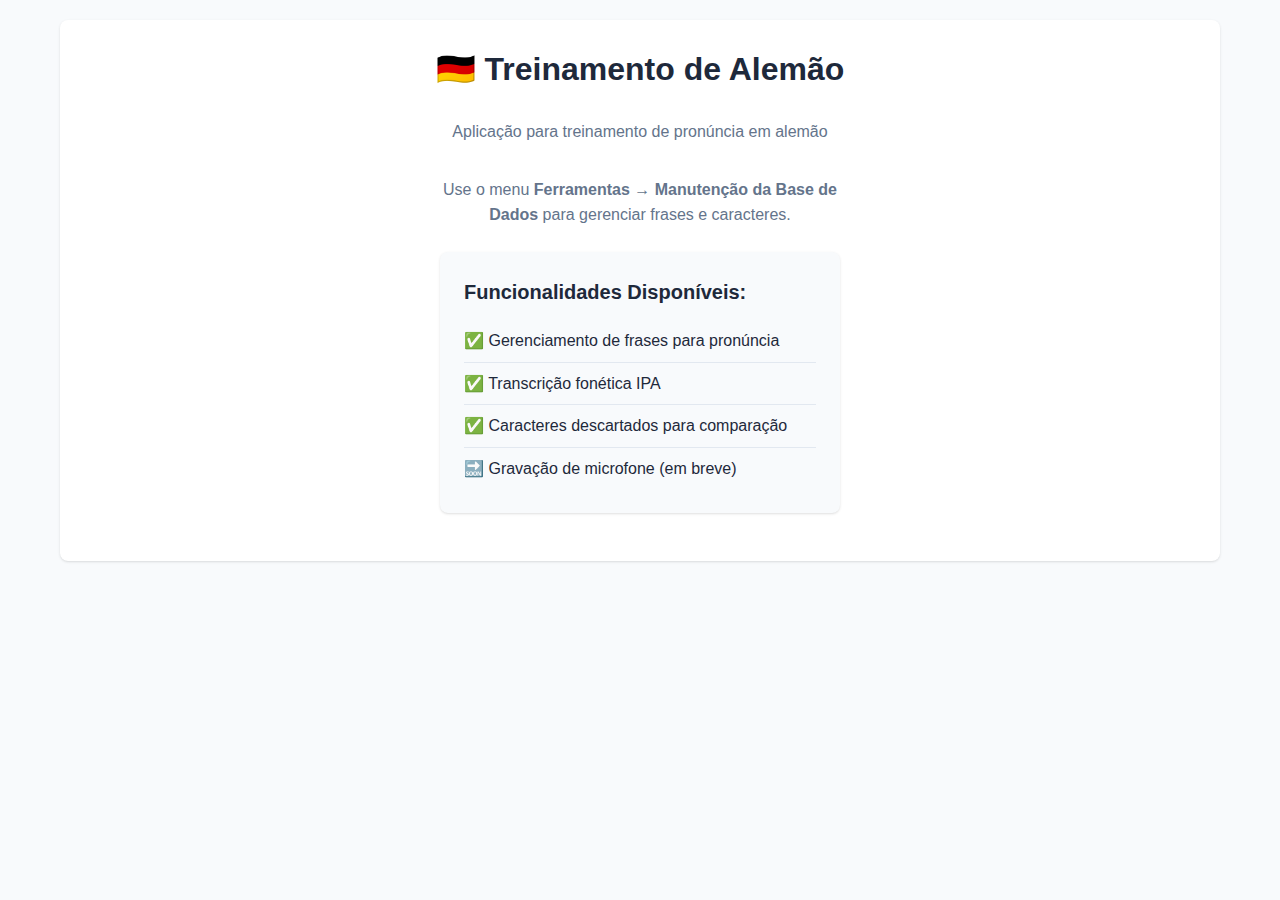
<file: src/web/index.html>
<!DOCTYPE html>
<html lang="pt-BR">
<head>
    <meta charset="UTF-8">
    <meta name="viewport" content="width=device-width, initial-scale=1.0">
    <title>Treinamento de Alemão</title>
    <link rel="stylesheet" href="css/styles.css">
</head>
<body>
    <div class="container">
        <div class="card text-center fade-in">
            <h1>🇩🇪 Treinamento de Alemão</h1>
            <p style="color: var(--text-secondary); margin-bottom: 2rem;">
                Aplicação para treinamento de pronúncia em alemão
            </p>
            
            <div style="max-width: 400px; margin: 0 auto;">
                <p style="margin-bottom: 1.5rem; color: var(--text-secondary);">
                    Use o menu <strong>Ferramentas → Manutenção da Base de Dados</strong> para gerenciar frases e caracteres.
                </p>
                
                <div class="card" style="background: var(--background); text-align: left;">
                    <h3>Funcionalidades Disponíveis:</h3>
                    <ul style="list-style: none; padding: 0;">
                        <li style="padding: 0.5rem 0; border-bottom: 1px solid var(--border-color);">
                            ✅ Gerenciamento de frases para pronúncia
                        </li>
                        <li style="padding: 0.5rem 0; border-bottom: 1px solid var(--border-color);">
                            ✅ Transcrição fonética IPA
                        </li>
                        <li style="padding: 0.5rem 0; border-bottom: 1px solid var(--border-color);">
                            ✅ Caracteres descartados para comparação
                        </li>
                        <li style="padding: 0.5rem 0;">
                            🔜 Gravação de microfone (em breve)
                        </li>
                    </ul>
                </div>
            </div>
        </div>
    </div>
</body>
</html>
</file>
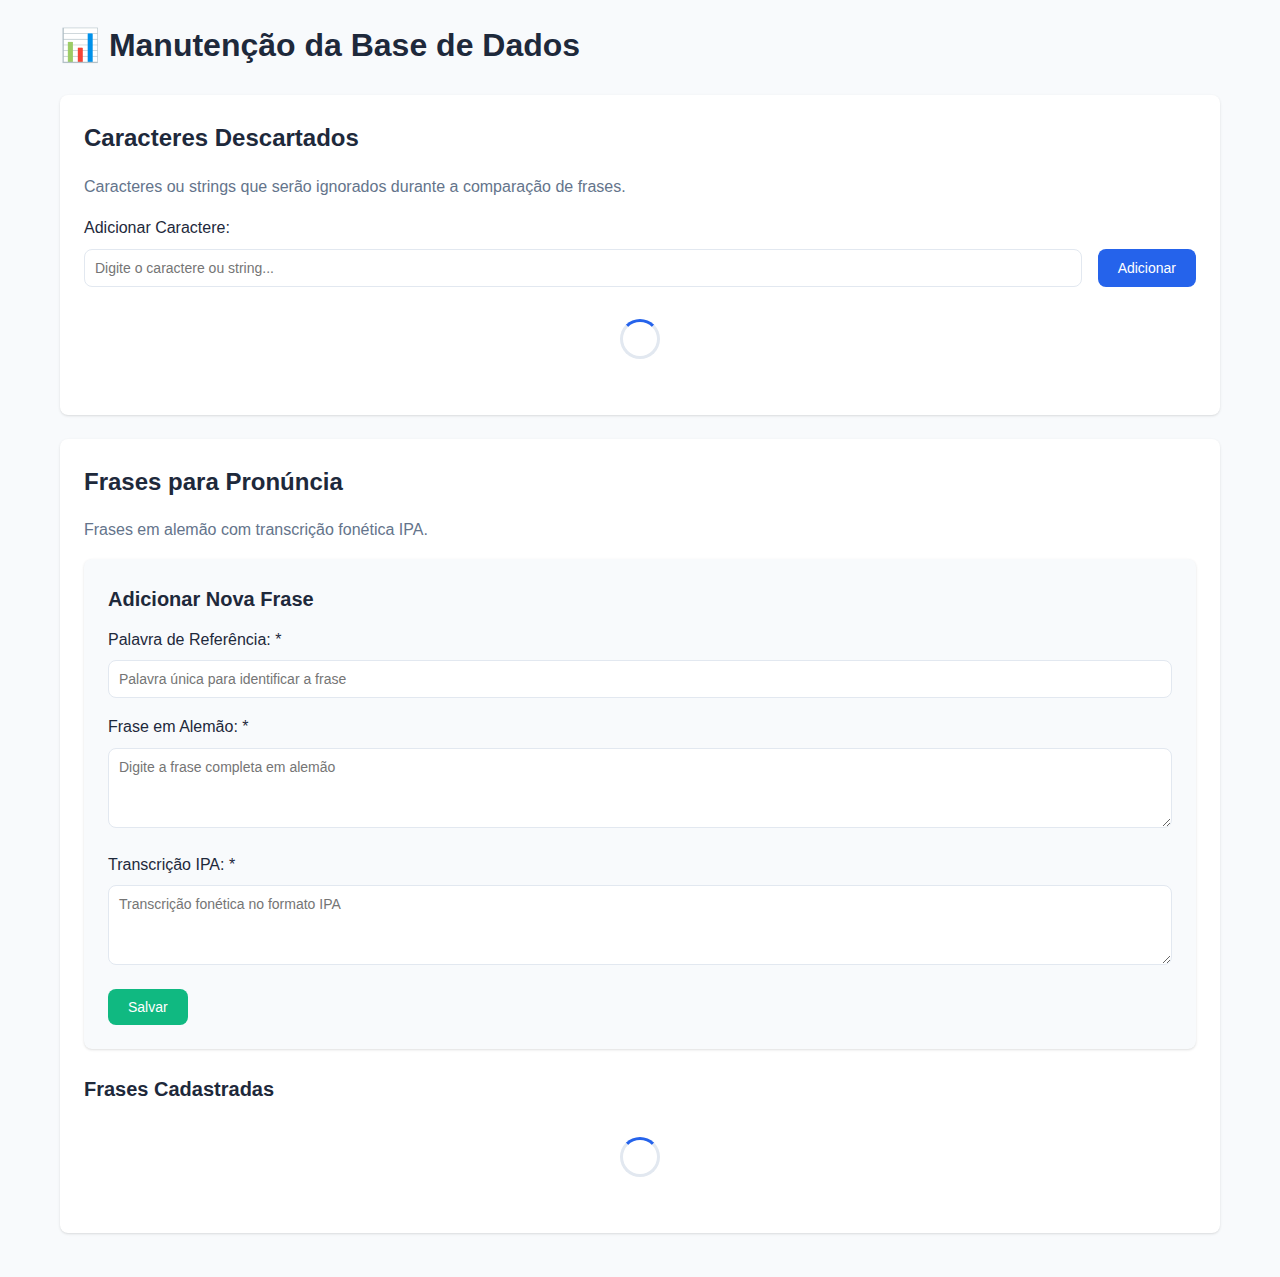
<file: src/web/database_manager.html>
<!DOCTYPE html>
<html lang="pt-BR">

<head>
    <meta charset="UTF-8">
    <meta name="viewport" content="width=device-width, initial-scale=1.0">
    <title>Manutenção da Base de Dados - Treinamento de Alemão</title>
    <link rel="stylesheet" href="css/styles.css">
    <script src="qrc:///qtwebchannel/qwebchannel.js"></script>
</head>

<body>
    <div class="container">
        <h1>📊 Manutenção da Base de Dados</h1>

        <!-- Alert Messages -->
        <div id="alertContainer"></div>

        <!-- Discarded Characters Section -->
        <div class="card fade-in">
            <h2>Caracteres Descartados</h2>
            <p style="color: var(--text-secondary); margin-bottom: 1rem;">
                Caracteres ou strings que serão ignorados durante a comparação de frases.
            </p>

            <div class="form-group">
                <label for="newCharacter">Adicionar Caractere:</label>
                <div class="flex gap-2">
                    <input type="text" id="newCharacter" placeholder="Digite o caractere ou string...">
                    <button class="btn btn-primary" onclick="addCharacter()">Adicionar</button>
                </div>
            </div>

            <div id="charactersList" class="mt-2">
                <div class="spinner"></div>
            </div>
        </div>

        <!-- Phrases Section -->
        <div class="card fade-in">
            <h2>Frases para Pronúncia</h2>
            <p style="color: var(--text-secondary); margin-bottom: 1rem;">
                Frases em alemão com transcrição fonética IPA.
            </p>

            <!-- Add/Edit Form -->
            <div class="card" style="background: var(--background);">
                <h3 id="formTitle">Adicionar Nova Frase</h3>
                <form id="phraseForm" onsubmit="savePhraseForm(event)">
                    <div class="form-group">
                        <label for="palavraReferencia">Palavra de Referência: *</label>
                        <input type="text" id="palavraReferencia" required
                            placeholder="Palavra única para identificar a frase">
                    </div>

                    <div class="form-group">
                        <label for="frase">Frase em Alemão: *</label>
                        <textarea id="frase" required placeholder="Digite a frase completa em alemão"></textarea>
                    </div>

                    <div class="form-group">
                        <label for="transcricaoIpa">Transcrição IPA: *</label>
                        <textarea id="transcricaoIpa" required
                            placeholder="Transcrição fonética no formato IPA"></textarea>
                    </div>

                    <div class="flex gap-2">
                        <button type="submit" class="btn btn-success" id="saveBtn">Salvar</button>
                        <button type="button" class="btn btn-secondary" onclick="cancelEdit()" id="cancelBtn"
                            style="display: none;">Cancelar</button>
                    </div>
                </form>
            </div>

            <!-- Phrases Table -->
            <div class="mt-3">
                <h3>Frases Cadastradas</h3>
                <div id="phrasesTable">
                    <div class="spinner"></div>
                </div>
            </div>
        </div>
    </div>

    <script src="js/app.js"></script>
</body>

</html>
</file>
<file: src/web/css/styles.css>
/* CSS Reset and Base Styles */
* {
    margin: 0;
    padding: 0;
    box-sizing: border-box;
}

/* CSS Variables for Theme */
:root {
    --primary-color: #2563eb;
    --primary-hover: #1d4ed8;
    --secondary-color: #64748b;
    --success-color: #10b981;
    --danger-color: #ef4444;
    --warning-color: #f59e0b;
    --background: #f8fafc;
    --surface: #ffffff;
    --text-primary: #1e293b;
    --text-secondary: #64748b;
    --border-color: #e2e8f0;
    --shadow: 0 1px 3px 0 rgb(0 0 0 / 0.1), 0 1px 2px -1px rgb(0 0 0 / 0.1);
    --shadow-lg: 0 10px 15px -3px rgb(0 0 0 / 0.1), 0 4px 6px -4px rgb(0 0 0 / 0.1);
    --radius: 8px;
    --transition: all 0.2s ease;
}

body {
    font-family: 'Segoe UI', Tahoma, Geneva, Verdana, sans-serif;
    background: var(--background);
    color: var(--text-primary);
    line-height: 1.6;
    padding: 20px;
}

/* Container */
.container {
    max-width: 1200px;
    margin: 0 auto;
    padding: 0 20px;
}

/* Typography */
h1 {
    font-size: 2rem;
    font-weight: 700;
    color: var(--text-primary);
    margin-bottom: 1.5rem;
}

h2 {
    font-size: 1.5rem;
    font-weight: 600;
    color: var(--text-primary);
    margin-bottom: 1rem;
}

h3 {
    font-size: 1.25rem;
    font-weight: 600;
    color: var(--text-primary);
    margin-bottom: 0.75rem;
}

/* Card */
.card {
    background: var(--surface);
    border-radius: var(--radius);
    box-shadow: var(--shadow);
    padding: 1.5rem;
    margin-bottom: 1.5rem;
    transition: var(--transition);
}

.card:hover {
    box-shadow: var(--shadow-lg);
}

/* Buttons */
.btn {
    display: inline-flex;
    align-items: center;
    justify-content: center;
    padding: 0.625rem 1.25rem;
    font-size: 0.875rem;
    font-weight: 500;
    border-radius: var(--radius);
    border: none;
    cursor: pointer;
    transition: var(--transition);
    text-decoration: none;
    gap: 0.5rem;
}

.btn:disabled {
    opacity: 0.5;
    cursor: not-allowed;
}

.btn-primary {
    background: var(--primary-color);
    color: white;
}

.btn-primary:hover:not(:disabled) {
    background: var(--primary-hover);
    transform: translateY(-1px);
}

.btn-success {
    background: var(--success-color);
    color: white;
}

.btn-success:hover:not(:disabled) {
    background: #059669;
    transform: translateY(-1px);
}

.btn-danger {
    background: var(--danger-color);
    color: white;
}

.btn-danger:hover:not(:disabled) {
    background: #dc2626;
    transform: translateY(-1px);
}

.btn-secondary {
    background: var(--secondary-color);
    color: white;
}

.btn-secondary:hover:not(:disabled) {
    background: #475569;
    transform: translateY(-1px);
}

/* Forms */
.form-group {
    margin-bottom: 1rem;
}

label {
    display: block;
    font-weight: 500;
    margin-bottom: 0.5rem;
    color: var(--text-primary);
}

input[type="text"],
textarea {
    width: 100%;
    padding: 0.625rem;
    border: 1px solid var(--border-color);
    border-radius: var(--radius);
    font-size: 0.875rem;
    transition: var(--transition);
    font-family: inherit;
}

input[type="text"]:focus,
textarea:focus {
    outline: none;
    border-color: var(--primary-color);
    box-shadow: 0 0 0 3px rgba(37, 99, 235, 0.1);
}

textarea {
    resize: vertical;
    min-height: 80px;
}

/* Table */
table {
    width: 100%;
    border-collapse: collapse;
    background: var(--surface);
    border-radius: var(--radius);
    overflow: hidden;
}

thead {
    background: var(--background);
}

th {
    padding: 0.75rem;
    text-align: left;
    font-weight: 600;
    color: var(--text-primary);
    font-size: 0.875rem;
}

td {
    padding: 0.75rem;
    border-top: 1px solid var(--border-color);
    font-size: 0.875rem;
}

tr:hover {
    background: var(--background);
}

/* Lists */
.list {
    list-style: none;
}

.list-item {
    display: flex;
    align-items: center;
    justify-content: space-between;
    padding: 0.75rem;
    border: 1px solid var(--border-color);
    border-radius: var(--radius);
    margin-bottom: 0.5rem;
    background: var(--surface);
    transition: var(--transition);
}

.list-item:hover {
    background: var(--background);
    border-color: var(--primary-color);
}

/* Badges */
.badge {
    display: inline-block;
    padding: 0.25rem 0.75rem;
    font-size: 0.75rem;
    font-weight: 500;
    border-radius: 9999px;
    background: var(--background);
    color: var(--text-secondary);
}

/* Alerts */
.alert {
    padding: 1rem;
    border-radius: var(--radius);
    margin-bottom: 1rem;
    font-size: 0.875rem;
}

.alert-success {
    background: #d1fae5;
    color: #065f46;
    border: 1px solid #6ee7b7;
}

.alert-error {
    background: #fee2e2;
    color: #991b1b;
    border: 1px solid #fca5a5;
}

.alert-warning {
    background: #fef3c7;
    color: #92400e;
    border: 1px solid #fcd34d;
}

/* Utility Classes */
.mt-1 { margin-top: 0.5rem; }
.mt-2 { margin-top: 1rem; }
.mt-3 { margin-top: 1.5rem; }
.mb-1 { margin-bottom: 0.5rem; }
.mb-2 { margin-bottom: 1rem; }
.mb-3 { margin-bottom: 1.5rem; }

.flex {
    display: flex;
}

.flex-col {
    flex-direction: column;
}

.items-center {
    align-items: center;
}

.justify-between {
    justify-content: space-between;
}

.gap-2 {
    gap: 1rem;
}

.text-center {
    text-align: center;
}

/* Animations */
@keyframes fadeIn {
    from {
        opacity: 0;
        transform: translateY(10px);
    }
    to {
        opacity: 1;
        transform: translateY(0);
    }
}

.fade-in {
    animation: fadeIn 0.3s ease;
}

/* Loading Spinner */
.spinner {
    border: 3px solid var(--border-color);
    border-top: 3px solid var(--primary-color);
    border-radius: 50%;
    width: 40px;
    height: 40px;
    animation: spin 1s linear infinite;
    margin: 2rem auto;
}

@keyframes spin {
    0% { transform: rotate(0deg); }
    100% { transform: rotate(360deg); }
}
</file>
